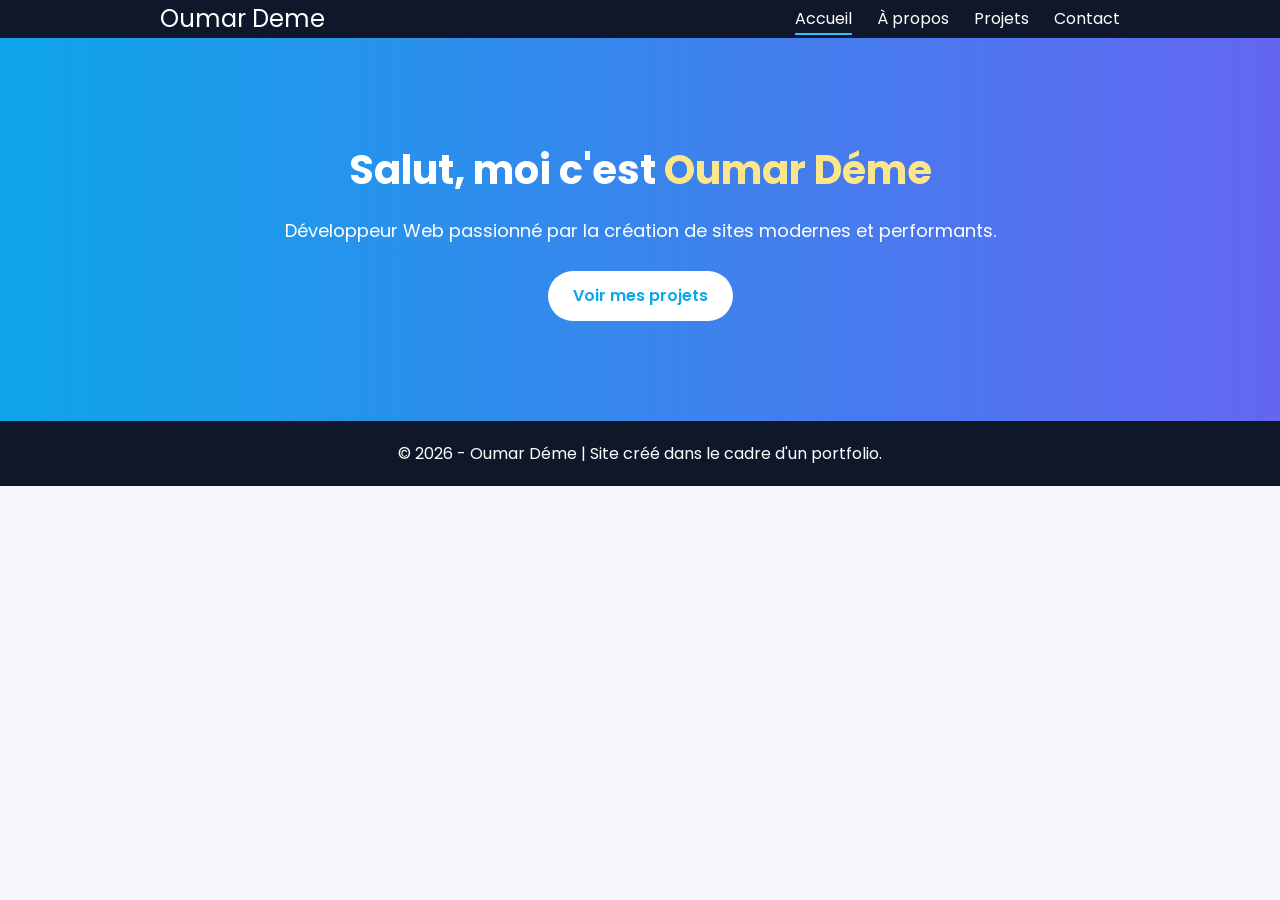
<file: index.html>
<!DOCTYPE html>
<html lang="fr">
<head>
  <meta charset="UTF-8">
  <meta name="viewport" content="width=device-width, initial-scale=1.0">
  <title>Mon Portfolio</title>

  <link href="https://fonts.googleapis.com/css2?family=Poppins:wght@400;600&display=swap" rel="stylesheet">
  <link rel="stylesheet" href="style.css">
  <link rel="stylesheet" href="https://cdnjs.cloudflare.com/ajax/libs/font-awesome/6.0.0/css/all.min.css">
</head>

<body>

  <header>
    <nav class="container">
      
      <a href="index.html" class="logo">Oumar Deme</a>

      <div class="menu-toggle" id="menu-toggle">
        ☰
      </div>

      <ul id="menu">
        <li><a href="index.html" class="active">Accueil</a></li>
        <li><a href="about.html">À propos</a></li>
        <li><a href="projets.html">Projets</a></li>
        <li><a href="contact.html">Contact</a></li>
      </ul>

    </nav>
  </header>

  <section class="hero">
    <div class="container hero-content">
      <h2>Salut, moi c'est <span>Oumar Déme</span></h2>
      <p>Développeur Web passionné par la création de sites modernes et performants.</p>
      <a href="projets.html" class="btn">Voir mes projets</a>
    </div>
  </section>

  <footer>
    <p>© 2026 - Oumar Déme | Site créé dans le cadre d'un portfolio.</p>
  </footer>

  <script src="scripts.js"></script>

</body>
</html>
</file>
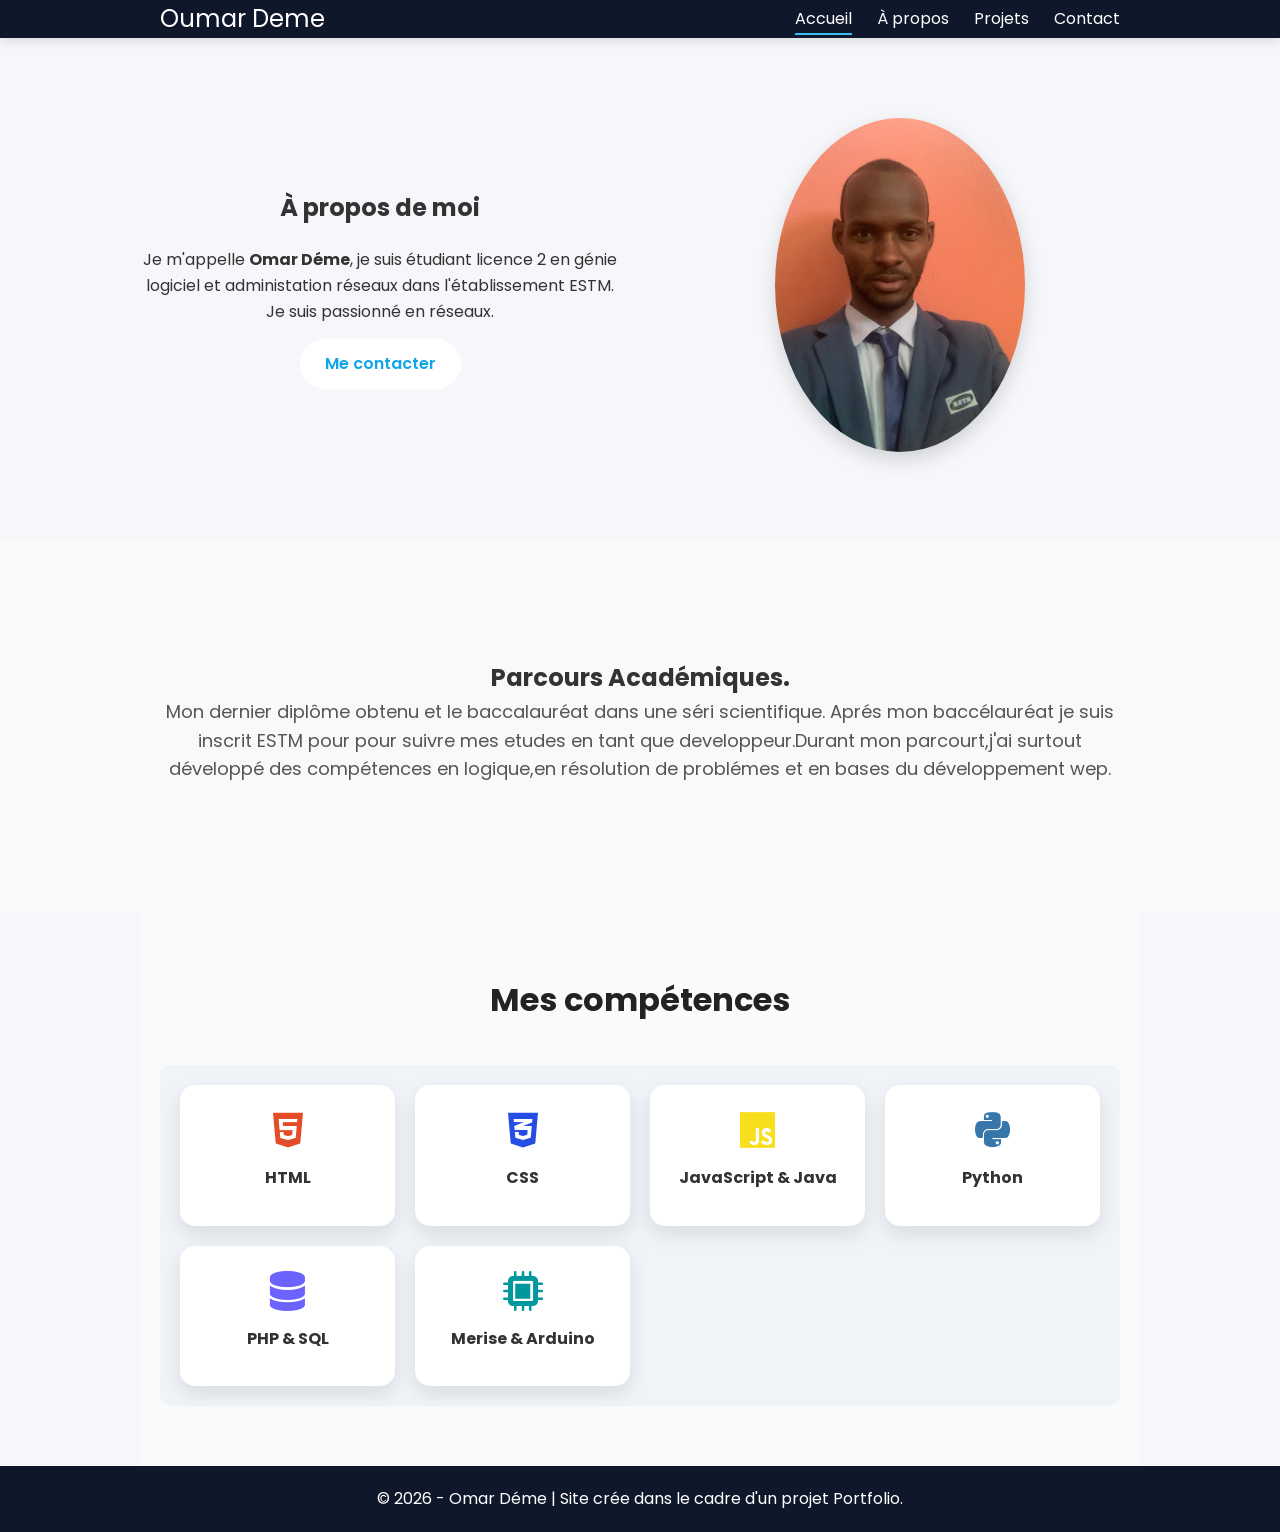
<file: about.html>
<!DOCTYPE html>
<html lang="fr">
<head>
  <meta charset="UTF-8">
  <meta name="viewport" content="width=device-width, initial-scale=1.0">
  <title>À propos</title>

  <link href="https://fonts.googleapis.com/css2?family=Poppins:wght@400;600&display=swap" rel="stylesheet">
  <link rel="stylesheet" href="style.css">
  <link rel="stylesheet" href="https://cdnjs.cloudflare.com/ajax/libs/font-awesome/6.0.0/css/all.min.css">

<body>
<header>
  <nav class="container">
    
    <a href="index.html" class="logo">Oumar Deme</a>

    <div class="menu-toggle" id="menu-toggle">
      ☰
    </div>

    <ul id="menu">
      <li><a href="index.html" class="active">Accueil</a></li>
       <li><a href="about.html">À propos</a></li>
      <li><a href="projets.html">Projets</a></li>
      <li><a href="contact.html">Contact</a></li>
    </ul>

  </nav>
</header>

<!-- SECTION ABOUT -->
<section class="about container">
  <div class="about-content">

    <div class="about-text">
      <h2>À propos de moi</h2>
      <p>
        Je m'appelle <strong>Omar Déme</strong>, je suis étudiant licence 2 en génie logiciel 
        et administation réseaux dans l'établissement ESTM. Je suis passionné en réseaux.
      </p>

      <a href="./contact.html" class="btn">Me contacter</a>
    </div>

    <div class="about-image">
      <img src="image/image.png" alt="Photo de profil">
    </div>

  </div>
</section>
<section class="parcours">
    <div class="container parcours">
      <h2  >Parcours Académiques.</h2>
      <p>Mon dernier diplôme obtenu et le baccalauréat dans une séri scientifique. Aprés mon baccélauréat
        je suis inscrit ESTM pour pour suivre mes etudes en tant que developpeur.Durant mon parcourt,j'ai
        surtout développé des compétences en logique,en résolution de problémes et en bases du développement wep.

      </p>
    </div>
  </section>
  <section class="skills container">
  <h2>Mes compétences</h2>

  <div class="competences">
    <div class="card">
      <i class="fab fa-html5"></i>
      <h3>HTML</h3>
    </div>

    <div class="card">
      <i class="fab fa-css3-alt"></i>
      <h3>CSS</h3>
    </div>

    <div class="card">
      <i class="fab fa-js"></i>
      <h3>JavaScript & Java</h3>
    </div>

    <div class="card">
      <i class="fab fa-python"></i>
      <h3>Python</h3>
    </div>

    <div class="card">
      <i class="fas fa-database"></i>
      <h3>PHP & SQL</h3>
    </div>

    <div class="card">
      <i class="fas fa-microchip"></i>
      <h3>Merise & Arduino</h3>
    </div>
  </div>
</section>

<footer>
  <p>© 2026 - Omar Déme | Site crée dans le cadre d'un projet Portfolio.</p>
</footer>

<script src="scripts.js"></script>

</body>
</html>
</file>
<file: style.css>
/****=====================================================================****
  ╔═╗╔═╗╔═╗ Omar Déme ╔═╗╔═╗╔═╗
  💻 Full Stack Developer
****=======================================================================****/

/* ================= RESET ================= */
* {
  margin: 0;
  padding: 0;
  box-sizing: border-box;
}

/* ================= GLOBAL ================= */
body {
  font-family: 'Poppins', sans-serif;
  background: #f5f7fa;
  color: #333;
  line-height: 1.6;
}

.container {
  max-width: 1100px;
  margin: auto;
  padding: 0 20px;
}

/* ================= HEADER ================= */
header {
  background: #0f172a;
  box-shadow: 0 4px 10px rgba(0,0,0,0.1);
}

nav {
  display: flex;
  justify-content: space-between;
  align-items: center;
  padding: 15px 0;
}

.logo {
  color: #fff;
  font-size: 24px;
}

/* MENU */
nav ul {
  display: flex;
  list-style: none;
  gap: 25px;
}

nav a {
  color: #fff;
  text-decoration: none;
  position: relative;
  transition: 0.3s;
}

/* Effet underline */
nav a::after {
  content: "";
  position: absolute;
  width: 0%;
  height: 2px;
  background: #38bdf8;
  left: 0;
  bottom: -5px;
  transition: 0.3s;
}

nav a:hover::after,
nav a.active::after {
  width: 100%;
}

/* ================= HERO ================= */
.hero {
  background: linear-gradient(to right, #0ea5e9, #6366f1);
  color: white;
  padding: 100px 20px;
  text-align: center;
}

.hero h2 {
  font-size: 40px;
  margin-bottom: 15px;
}

.hero h2 span {
  color: #fde68a;
}

.hero p {
  font-size: 18px;
  margin-bottom: 25px;
}

/* ================= BUTTON ================= */
.btn {
  display: inline-block;
  padding: 12px 25px;
  background: white;
  color: #0ea5e9;
  border-radius: 30px;
  text-decoration: none;
  font-weight: 600;
  transition: 0.3s;
}

.btn:hover {
  transform: scale(1.05);
  background: #e0f2fe;
}

/* ================= SECTION ================= */
section {
  padding: 70px 0;
  text-align: center;
}
/* Section */
.parcours {
  padding: 60px 20px;
  background-color: #f9f9f9;
}

/* Container (centrage) */
.container {
  max-width: 1000px;
  margin: 0 auto;
}

/* Titre */
.section-title {
  font-size: 32px;
  color: #2c3e50;
  margin-bottom: 30px;
  position: relative;
}

/* Ligne décorative sous le titre */
.section-title::after {
  content: "";
  width: 60px;
  height: 4px;
  background-color: #3498db;
  position: absolute;
  left: 0;
  bottom: -10px;
}

/* Texte */
.parcours p {
  font-size: 18px;
  color: #555;
  margin-bottom: 10px;
}

/* ================= SKILLS ================= */
.skills {
    padding: 60px 20px;
    background: #f9fafb;
    text-align: center;
}

.skills h2 {
    font-size: 2rem;
    margin-bottom: 40px;
    color: #222;
}

/* Grille */
.competences {
    display: grid;
    grid-template-columns: repeat(auto-fit, minmax(180px, 1fr));
    gap: 20px;
    background-color: #f0f4f8; /* couleur de fond */
    padding: 20px; /* espace intérieur */
    border-radius: 10px; /* coins arrondis */
}

/* Carte */
.card {
    background: #1d3a65;
    padding: 25px 15px;
    border-radius: 15px;
    box-shadow: 0 5px 20px rgba(0,0,0,0.08);
    transition: all 0.3s ease;
}

/* Icône */
.card i {
    font-size: 40px;
    margin-bottom: 15px;
    color: #4f46e5;
}

/* Texte */
.card h3 {
    font-size: 1rem;
    color: #333;
}

/* Hover effet */
.card:hover {
    transform: translateY(-8px);
    box-shadow: 0 10px 30px rgba(0,0,0,0.15);
}

/* Couleurs différentes (optionnel) */
.card:nth-child(1) i { color: #e34c26; } /* HTML */
.card:nth-child(2) i { color: #264de4; } /* CSS */
.card:nth-child(3) i { color: #f7df1e; } /* JS */
.card:nth-child(4) i { color: #3776ab; } /* Python */
.card:nth-child(5) i { color: #6c63ff; } /* DB */
.card:nth-child(6) i { color: #00979d; } /* Arduino */

/* Bloc compétence */
.skill {
    margin-bottom: 25px;
}

/* Ligne titre + % */
.skill-info {
    display: flex;
    justify-content: space-between;
    margin-bottom: 8px;
    font-size: 0.95rem;
    color: #333;
}

/* Barre de fond */
.progress-bar {
    width: 100%;
    height: 10px;
    background: #e5e7eb;
    border-radius: 10px;
    overflow: hidden;
}

/* Barre animée */
.progress {
    height: 100%;
    border-radius: 10px;
    width: 0;
    animation: load 1.5s ease forwards;
}

/* Couleurs + niveaux */
.progress.html {
    width: 90%;
    background: #e34c26;
}

.progress.css {
    width: 85%;
    background: #264de4;
}

.progress.js {
    width: 75%;
    background: #f7df1e;
}

.progress.python {
    width: 70%;
    background: #3776ab;
}

.progress.db {
    width: 65%;
    background: #6c63ff;
}

/* Animation */
@keyframes load {
    from {
        width: 0;
    }
}

/* ================= ABOUT ================= */
.about {
  padding: 80px 0;
}

.about-content {
  display: flex;
  align-items: center;
  gap: 40px;
  flex-wrap: wrap;
}

.about-text {
  flex: 1;
}

.about-text h2 {
  margin-bottom: 20px;
}

.about-text p {
  margin-bottom: 15px;
}

.about-image {
  flex: 1;
  text-align: center;
}

.about-image img {
  width: 250px;
  border-radius: 50%;
  box-shadow: 0 8px 20px rgba(0,0,0,0.15);
}

/* ================= PROJECTS ================= */
.projects h2 {
  margin-bottom: 30px;
}

.projects-container {
  display: grid;
  grid-template-columns: repeat(auto-fit, minmax(250px, 1fr));
  gap: 25px;
}

.card {
  background: white;
  border-radius: 15px;
  overflow: hidden;
  box-shadow: 0 8px 20px rgba(0,0,0,0.1);
  transition: 0.3s;
  cursor: pointer;
}

.card img {
  width: 50%;
  height: 180px;
  object-fit: cover;
}
.card video {
  width: 100%;
  max-width: 250px; /* taille réduite */
  height: auto;
  display: block;
  margin: 10px auto; /* centrer */
  border-radius: 10px; /* joli arrondi */
}

.card-content {
  padding: 15px;
}

.card h3 {
  margin-bottom: 10px;
}

.card:hover {
  transform: translateY(-10px) scale(1.02);
  box-shadow: 0 12px 25px rgba(0,0,0,0.15);
}

/* ================= CONTACT ================= */
.contact h2 {
  margin-bottom: 30px;
}

.contact-form {
  max-width: 500px;
  margin: auto;
  background: white;
  padding: 30px;
  border-radius: 15px;
  box-shadow: 0 8px 20px rgba(0,0,0,0.1);
  text-align: left;
}

.form-group {
  margin-bottom: 20px;
}

.form-group label {
  display: block;
  margin-bottom: 5px;
  font-weight: 500;
}

.form-group input,
.form-group textarea {
  width: 100%;
  padding: 12px;
  border-radius: 10px;
  border: 1px solid #ccc;
  outline: none;
  transition: 0.3s;
  font-family: inherit;
}

.form-group input:focus,
.form-group textarea:focus {
  border-color: #0ea5e9;
  box-shadow: 0 0 5px rgba(14,165,233,0.3);
}

textarea {
  min-height: 120px;
  resize: none;
}

.contact-form .btn {
  width: 100%;
  border: none;
  cursor: pointer;
}


/* ================= FOOTER ================= */
footer {
  background: #0f172a;
  color: white;
  text-align: center;
  padding: 20px;
}

/* ================= ANIMATION ================= */
@keyframes fadeIn {
  from {
    opacity: 0;
    transform: translateY(30px);
  }
  to {
    opacity: 1;
    transform: translateY(0);
  }
}

/* ================= RESPONSIVE ================= */
@media (max-width: 768px) {

  nav {
    flex-direction: column;
    gap: 10px;
  }

  nav ul {
    flex-direction: column;
    align-items: center;
  }

  .hero h2 {
    font-size: 28px;
  }

  .about-content {
    flex-direction: column;
    text-align: center;
  }

  .about-image img {
    width: 180px;
  }
}

/****=====================================================================****
  ╔═╗╔═╗╔═╗ Omar Déme ╔═╗╔═╗╔═╗
  💻 Full Stack Developer
****=======================================================================****/

/* ================= MOBILE MENU ================= */
.menu-toggle {
  display: none;
  font-size: 28px;
  color: white;
  cursor: pointer;
}

/* Mobile */
@media (max-width: 768px) {

  .menu-toggle {
    display: block;
  }

  nav ul {
    display: none;
    flex-direction: column;
    width: 100%;
    background: #0f172a;
    padding: 15px 0;
  }

  nav ul.active {
    display: flex;
  }

  nav ul li {
    margin: 10px 0;
  }
}
</file>
